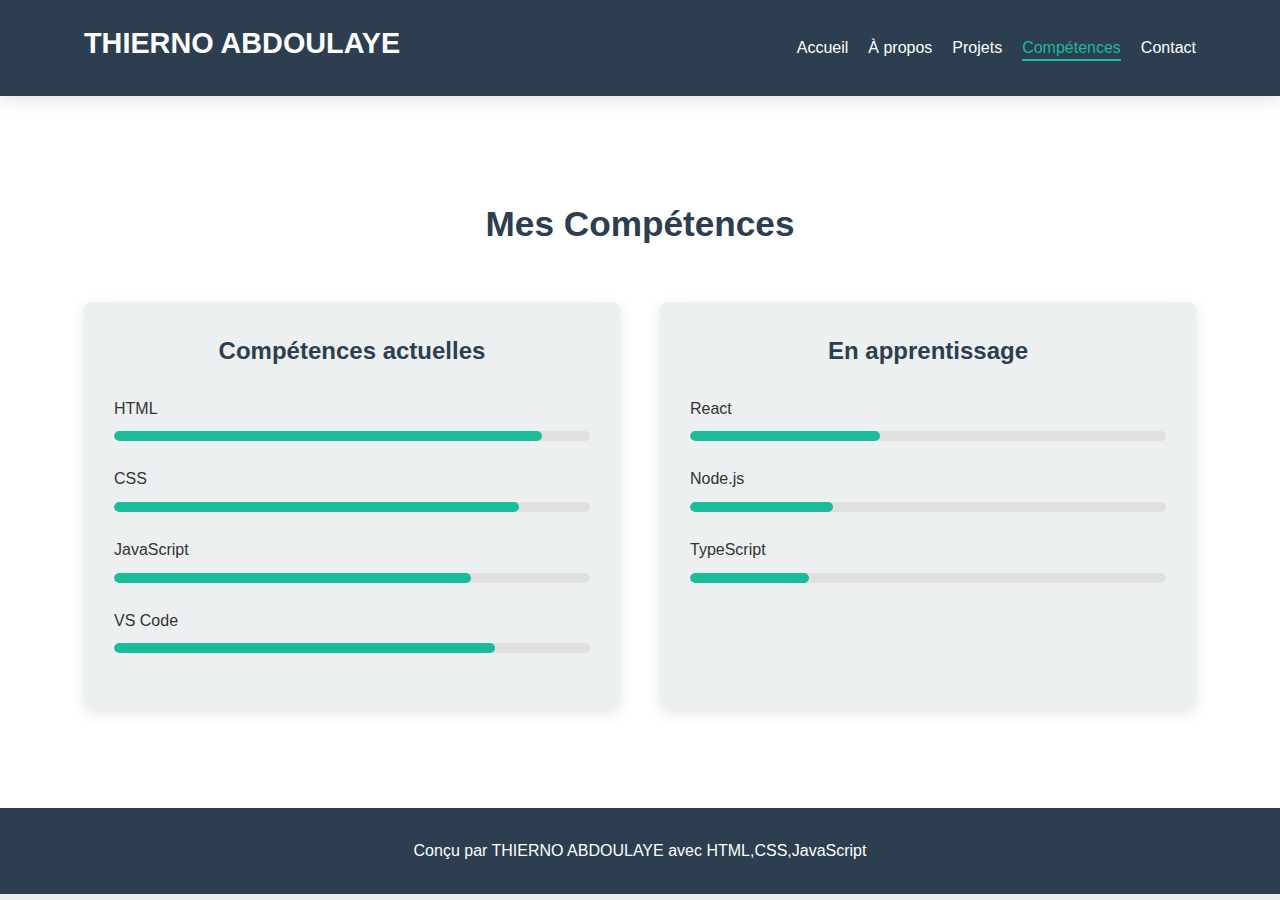
<file: competences.html>
<!DOCTYPE html>
<html lang="fr">

<head>
    <meta charset="UTF-8">
    <meta name="viewport" content="width=device-width, initial-scale=1.0">
    <title>Portfolio | Compétences</title>
    <link rel="stylesheet" href="/style.css">
</head>

<body>
    <header class="en-tête">
        <div class="conteneur">
            <h1>THIERNO ABDOULAYE</h1>
            <nav class="navigation">
                <ul class="menu">
                    <li><a href="index.html">Accueil</a></li>
                    <li><a href="a-propos.html">À propos</a></li>
                    <li><a href="projets.html">Projets</a></li>
                    <li><a href="competences.html" class="actif">Compétences</a></li>
                    <li><a href="contact.html">Contact</a></li>
                </ul>
            </nav>
        </div>
    </header>

    <main class="principal">
        <section class="competences">
            <div class="conteneur">
                <h2>Mes Compétences</h2>
                <div class="conteneur-competences">
                    <div class="competences-actuelles">
                        <h3>Compétences actuelles</h3>
                        <div class="item-competence">
                            <div class="nom-competence">HTML</div>
                            <div class="conteneur-barre-competence">
                                <div class="barre-competence" data-niveau="90%"></div>
                            </div>
                        </div>
                        <div class="item-competence">
                            <div class="nom-competence">CSS</div>
                            <div class="conteneur-barre-competence">
                                <div class="barre-competence" data-niveau="85%"></div>
                            </div>
                        </div>
                        <div class="item-competence">
                            <div class="nom-competence">JavaScript</div>
                            <div class="conteneur-barre-competence">
                                <div class="barre-competence" data-niveau="75%"></div>
                            </div>
                        </div>
                        <div class="item-competence">
                            <div class="nom-competence">VS Code</div>
                            <div class="conteneur-barre-competence">
                                <div class="barre-competence" data-niveau="80%"></div>
                            </div>
                        </div>
                    </div>

                    <div class="competences-apprentissage">
                        <h3>En apprentissage</h3>
                        <div class="item-competence">
                            <div class="nom-competence">React</div>
                            <div class="conteneur-barre-competence">
                                <div class="barre-competence" data-niveau="40%"></div>
                            </div>
                        </div>
                        <div class="item-competence">
                            <div class="nom-competence">Node.js</div>
                            <div class="conteneur-barre-competence">
                                <div class="barre-competence" data-niveau="30%"></div>
                            </div>
                        </div>
                        <div class="item-competence">
                            <div class="nom-competence">TypeScript</div>
                            <div class="conteneur-barre-competence">
                                <div class="barre-competence" data-niveau="25%"></div>
                            </div>
                        </div>
                    </div>
                </div>
            </div>
        </section>
    </main>

    <footer class="pied-de-page">
        <div class="conteneur">
            <p>Conçu par THIERNO ABDOULAYE avec HTML,CSS,JavaScript</p>
        </div>
    </footer>

    <script src="/principal.js"></script>
</body>

</html>
</file>
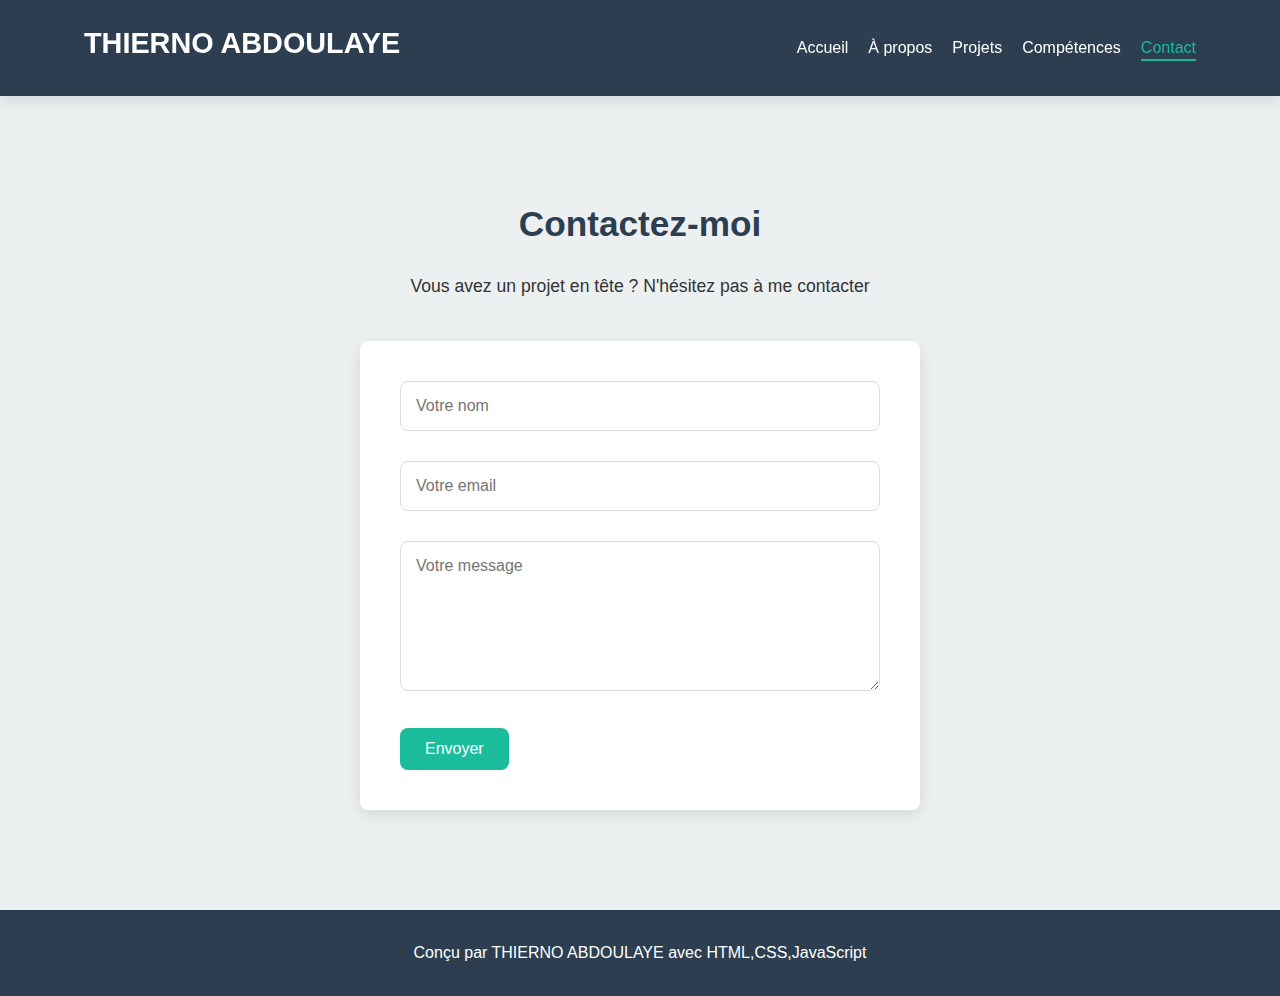
<file: contact.html>
<!DOCTYPE html>
<html lang="fr">

<head>
    <meta charset="UTF-8">
    <meta name="viewport" content="width=device-width, initial-scale=1.0">
    <title>Portfolio | Contact</title>
    <link rel="stylesheet" href="/style.css">
</head>

<body>
    <header class="en-tête">
        <div class="conteneur">
            <h1>THIERNO ABDOULAYE</h1>
            <nav class="navigation">
                <ul class="menu">
                    <li><a href="index.html">Accueil</a></li>
                    <li><a href="a-propos.html">À propos</a></li>
                    <li><a href="projets.html">Projets</a></li>
                    <li><a href="competences.html">Compétences</a></li>
                    <li><a href="contact.html" class="actif">Contact</a></li>
                </ul>
            </nav>
        </div>
    </header>

    <main class="principal">
        <section class="contact">
            <div class="conteneur">
                <h2>Contactez-moi</h2>
                <p>Vous avez un projet en tête ? N'hésitez pas à me contacter</p>
                <form id="formulaireContact">
                    <div class="groupe-formulaire">
                        <input type="text" id="nom" placeholder="Votre nom" required>
                    </div>
                    <div class="groupe-formulaire">
                        <input type="email" id="email" placeholder="Votre email" required>
                    </div>
                    <div class="groupe-formulaire">
                        <textarea id="message" placeholder="Votre message" required></textarea>
                    </div>
                    <button type="submit" class="bouton">Envoyer</button>
                </form>
            </div>
        </section>
    </main>

    <footer class="pied-de-page">
        <div class="conteneur">
            <p>Conçu par THIERNO ABDOULAYE avec HTML,CSS,JavaScript</p>
        </div>
    </footer>

    <script src="/principal.js"></script>
</body>

</html>
</file>
<file: style.css>
/* Variables */
:root {
    --couleur-primaire: #2c3e50;
    --couleur-secondaire: #3498db;
    --couleur-accent: #1abc9c;
    --couleur-claire: #ecf0f1;
    --couleur-foncee: #2c3e50;
    --couleur-texte: #333;
    --couleur-texte-clair: #fff;
    --espacement: 20px;
    --bordure-radius: 8px;
    --ombre-portee: 0 5px 15px rgba(0, 0, 0, 0.1);
    --transition: all 0.3s ease;
}

/* Réinitialisation et styles de base */
* {
    margin: 0;
    padding: 0;
    box-sizing: border-box;
}

body {
    font-family: 'Segoe UI', Tahoma, Geneva, Verdana, sans-serif;
    line-height: 1.6;
    color: var(--couleur-texte);
    background-color: var(--couleur-claire);
}

.conteneur {
    width: 90%;
    max-width: 1200px;
    margin: 0 auto;
    padding: 0 var(--espacement);
}

/* En-tête */
.en-tête {
    background-color: var(--couleur-primaire);
    color: var(--couleur-texte-clair);
    padding: var(--espacement) 0;
    position: sticky;
    top: 0;
    z-index: 100;
    box-shadow: var(--ombre-portee);
}

.en-tête .conteneur {
    display: flex;
    justify-content: space-between;
    align-items: center;
    flex-wrap: wrap;
}

.en-tête h1 {
    font-size: 1.8rem;
    margin-bottom: 10px;
}

.navigation .menu {
    display: flex;
    list-style: none;
    flex-wrap: wrap;
}

.navigation .menu li {
    margin-left: var(--espacement);
}

.navigation .menu a {
    color: var(--couleur-texte-clair);
    font-weight: 500;
    transition: var(--transition);
    padding: 5px 0;
    position: relative;
    text-decoration: none;
}

.navigation .menu a:hover {
    color: var(--couleur-accent);
    text-decoration: none;
    
}

.navigation .menu a.actif {
    color: var(--couleur-accent);
    /* text-decoration: none; */
}

.navigation .menu a.actif::after {
    content: '';
    position: absolute;
    bottom: 0;
    left: 0;
    width: 100%;
    height: 2px;
    background-color: var(--couleur-accent);
}

/* Boutons */
.bouton {
    display: inline-block;
    background-color: var(--couleur-accent);
    color: var(--couleur-texte-clair);
    padding: 12px 25px;
    border-radius: var(--bordure-radius);
    transition: var(--transition);
    border: none;
    cursor: pointer;
    font-size: 1rem;
    font-weight: 500;
    text-align: center;
}

.bouton:hover {
    background-color: var(--couleur-secondaire);
    transform: translateY(-3px);
    box-shadow: 0 10px 20px rgba(0, 0, 0, 0.1);
}

/* Section Hero (Accueil) */
.hero {
    background: linear-gradient(135deg, var(--couleur-primaire), var(--couleur-secondaire));
    color: var(--couleur-texte-clair);
    padding: 100px 0;
    min-height: calc(100vh - 80px);
    display: flex;
    align-items: center;
}

.grille-hero {
    display: grid;
    grid-template-columns: 1fr 1fr;
    gap: 50px;
    align-items: center;
}

.contenu-hero {
    padding-right: var(--espacement);
}

.contenu-hero p {
    font-size: 1.2rem;
    margin-bottom: 15px;
    opacity: 0.9;
}

.contenu-hero h2 {
    font-size: 2.5rem;
    margin-bottom: 25px;
    line-height: 1.3;
}

.image-hero {
    position: relative;
    border-radius: var(--bordure-radius);
    overflow: hidden;
    box-shadow: 0 15px 40px rgba(0, 0, 0, 0.2);
    transform: perspective(1000px) rotateY(-5deg);
}

.image-hero img {
    width: 100%;
    height: auto;
    display: block;
    transition: transform 0.5s ease;
}

.image-hero:hover img {
    transform: scale(1.05);
}

/* Section À propos */
.a-propos {
    padding: 100px 0;
    background-color: white;
}

.grille-a-propos {
    display: grid;
    grid-template-columns: 1fr 1fr;
    gap: 50px;
    align-items: center;
}

.image-a-propos {
    position: relative;
    border-radius: var(--bordure-radius);
    /* overflow: hidden; */
    /* box-shadow: var(--ombre-portee); */
    display: flex;
    justify-content: center;
}

.image-a-propos img {
    width: 50%;
    height: 50%;
    display: block;
    border-radius: 50%;
    transition: var(--transition);
    /* border-radius: 50%; */
}

.image-a-propos:hover img {
    transform: scale(1.03);
}

.contenu-a-propos h2 {
    font-size: 2.2rem;
    margin-bottom: 25px;
    color: var(--couleur-primaire);
}

.contenu-a-propos p {
    margin-bottom: 20px;
    font-size: 1.1rem;
    line-height: 1.7;
}

/* Section Projets */
.projets {
    padding: 100px 0;
    background-color: var(--couleur-claire);
}

.projets h2 {
    text-align: center;
    margin-bottom: 50px;
    color: var(--couleur-primaire);
    font-size: 2.2rem;
}

.grille-projets {
    display: grid;
    grid-template-columns: repeat(auto-fill, minmax(300px, 1fr));
    gap: 30px;
}

.carte-projet {
    background-color: white;
    border-radius: var(--bordure-radius);
    padding: 30px;
    box-shadow: var(--ombre-portee);
    transition: var(--transition);
    text-align: center;

}

.carte-projet:hover {
    transform: translateY(-10px);
    box-shadow: 0 15px 30px rgba(0, 0, 0, 0.15);
    
}

.carte-projet h3 {
    margin-bottom: 15px;
    color: var(--couleur-primaire);
}

.carte-projet p {
    margin-bottom: 20px;
    color: var(--couleur-texte);
}

.etiquettes {
    margin-bottom: 20px;
    display: flex;
    flex-wrap: wrap;
    gap: 8px;
}

.etiquettes span {
    display: inline-block;
    background-color: var(--couleur-claire);
    color: var(--couleur-primaire);
    padding: 5px 12px;
    border-radius: 20px;
    font-size: 0.8rem;
    font-weight: 500;
}

.note-projets {
    margin-top: 50px;
    text-align: center;
    font-style: italic;
    color: var(--couleur-texte);
    opacity: 0.8;
}

/* Section Compétences */
.competences {
    padding: 100px 0;
    background-color: white;
}

.competences h2 {
    text-align: center;
    margin-bottom: 50px;
    color: var(--couleur-primaire);
    font-size: 2.2rem;
}

.conteneur-competences {
    display: grid;
    grid-template-columns: 1fr 1fr;
    gap: 40px;
}

.competences-actuelles, .competences-apprentissage {
    background-color: var(--couleur-claire);
    padding: 30px;
    border-radius: var(--bordure-radius);
    box-shadow: var(--ombre-portee);
}

.competences h3 {
    margin-bottom: 25px;
    color: var(--couleur-primaire);
    text-align: center;
    font-size: 1.5rem;
}

.item-competence {
    margin-bottom: 25px;
}

.nom-competence {
    margin-bottom: 10px;
    font-weight: 500;
}

.conteneur-barre-competence {
    width: 100%;
    height: 10px;
    background-color: #e0e0e0;
    border-radius: 5px;
    overflow: hidden;
}

.barre-competence {
    height: 100%;
    background-color: var(--couleur-accent);
    border-radius: 5px;
    width: 0;
}

/* Section Contact */
.contact {
    padding: 100px 0;
    background-color: var(--couleur-claire);
}

.contact .conteneur {
    max-width: 600px;
}

.contact h2 {
    text-align: center;
    margin-bottom: 20px;
    color: var(--couleur-primaire);
    font-size: 2.2rem;
}

.contact p {
    margin-bottom: 40px;
    font-size: 1.1rem;
    text-align: center;
}

#formulaireContact {
    background-color: white;
    padding: 40px;
    border-radius: var(--bordure-radius);
    box-shadow: var(--ombre-portee);
}

.groupe-formulaire {
    position: relative;
    margin-bottom: 30px;
}

.groupe-formulaire input,
.groupe-formulaire textarea {
    width: 100%;
    padding: 15px;
    border: 1px solid #ddd;
    border-radius: var(--bordure-radius);
    font-family: inherit;
    font-size: 1rem;
    transition: var(--transition);
}

.groupe-formulaire textarea {
    height: 150px;
    resize: vertical;
}

.groupe-formulaire input:focus,
.groupe-formulaire textarea:focus {
    outline: none;
    border-color: var(--couleur-accent);
    box-shadow: 0 0 0 3px rgba(26, 188, 156, 0.2);
}

.message-erreur {
    color: #e74c3c;
    font-size: 0.8rem;
    position: absolute;
    bottom: -20px;
    left: 0;
}

input.erreur, textarea.erreur {
    border-color: #e74c3c !important;
}

input.succes, textarea.succes {
    border-color: #2ecc71 !important;
}

/* Pied de page */
.pied-de-page {
    background-color: var(--couleur-primaire);
    color: var(--couleur-texte-clair);
    padding: 30px 0;
    text-align: center;
}

.pied-de-page a {
    color: var(--couleur-accent);
    transition: opacity 0.3s ease;
}

.pied-de-page a:hover {
    opacity: 0.8;
}

/* Responsive Design */
@media (max-width: 992px) {
    .grille-hero, .grille-a-propos {
        gap: 30px;
    }
}

@media (max-width: 768px) {
    .en-tête .conteneur {
        flex-direction: column;
        text-align: center;
    }

    .navigation .menu {
        margin-top: 15px;
    }

    .navigation .menu li {
        margin: 0 10px;
    }

    .grille-hero, .grille-a-propos, .conteneur-competences {
        grid-template-columns: 1fr;
        gap: 40px;
    }

    .image-hero, .image-a-propos {
        order: -1;
    }

    .hero, .a-propos, .projets, .competences, .contact {
        padding: 80px 0;
    }

    .contenu-hero {
        padding-right: 0;
        text-align: center;
    }

    .contenu-hero h2 {
        font-size: 2rem;
    }

    .contenu-a-propos h2 {
        font-size: 1.8rem;
    }
}

@media (max-width: 480px) {
    .hero, .a-propos, .projets, .competences, .contact {
        padding: 60px 0;
    }

    .contenu-hero h2 {
        font-size: 1.8rem;
    }

    .bouton {
        width: 100%;
    }

    .navigation .menu{
        flex-direction: row;
        flex-wrap: wrap;
        justify-content: center;
    }
}
</file>
